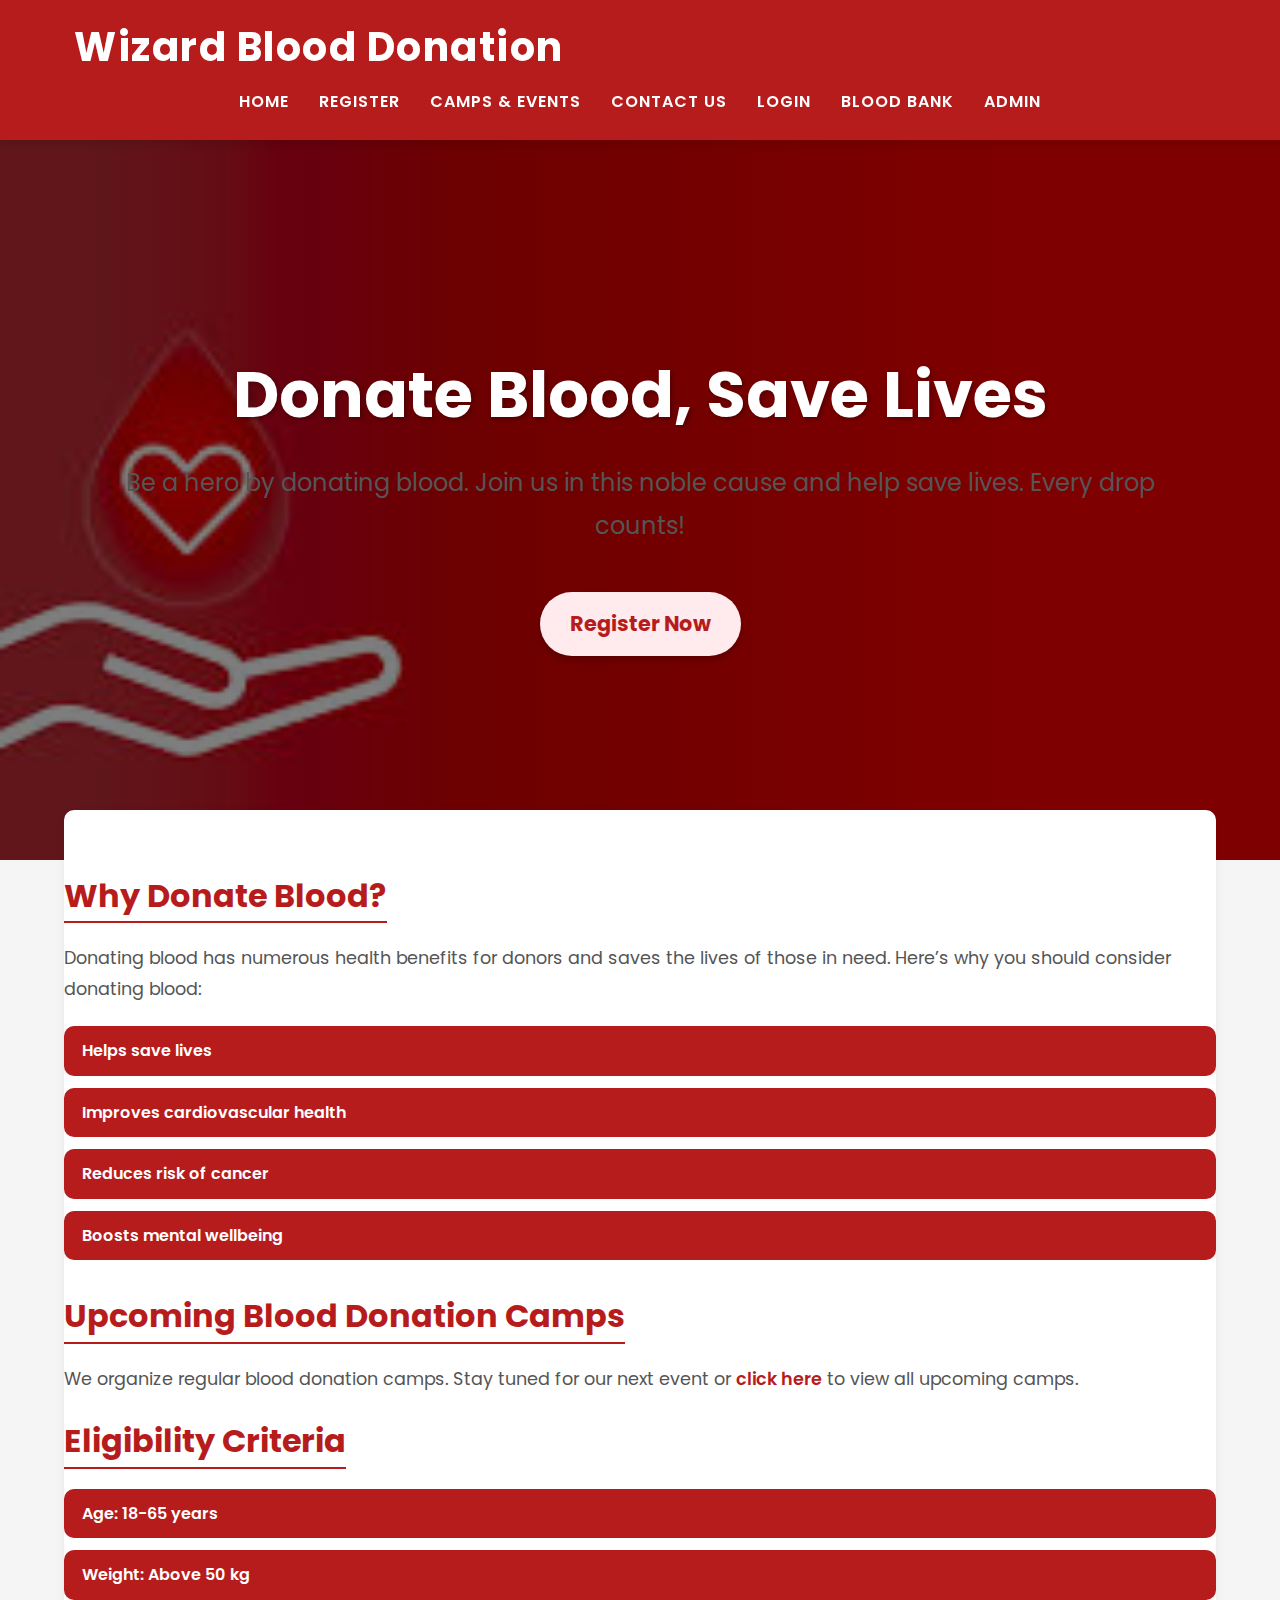
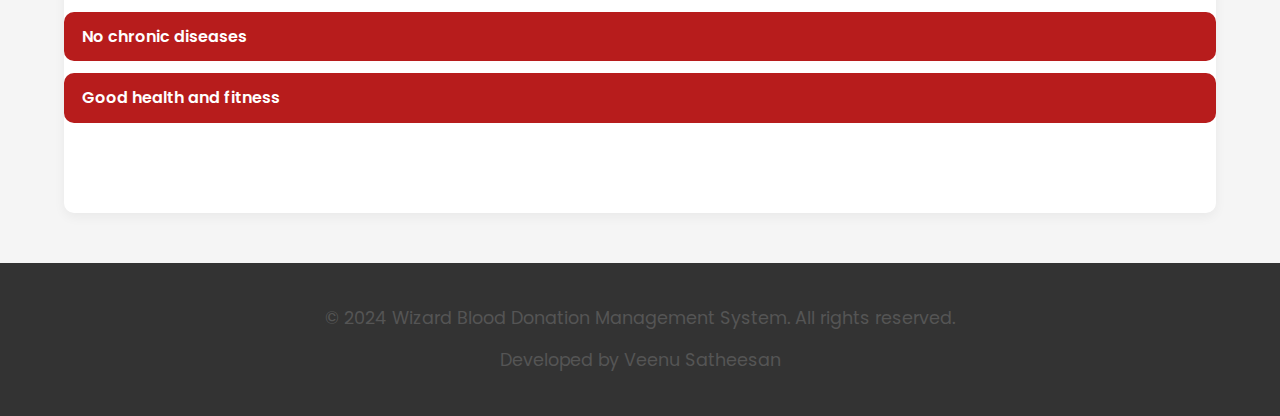
<file: index.html>
<!DOCTYPE html>
<html lang="en">
<head>
  <meta charset="UTF-8">
  <meta name="viewport" content="width=device-width, initial-scale=1.0">
  <title>Wizard Blood Donation Management System</title>
  <link rel="stylesheet" href="styles.css">
  <link href="https://fonts.googleapis.com/css2?family=Poppins:wght@400;600&display=swap" rel="stylesheet">
</head>
<body>
  <!-- Header Section -->
  <header class="header">
    <div class="container">
      <h1>Wizard Blood Donation</h1>
      <nav>
        <ul class="nav-links">
          <li><a href="#">Home</a></li>
          <li><a href="donor-registration.html">Register</a></li>
          <li><a href="Event.html">Camps & Events</a></li>
          <li><a href="contact_us.php">Contact Us</a></li>
          <li><a href="login.html">Login</a></li>
          <li><a href="Bank_Information.html">Blood Bank</a></li>
          <li><a href="admin_dashboard.php">Admin</a></li>
        </ul>
      </nav>
    </div>
  </header>

  <!-- Hero Section -->
  <section class="hero">
    <div class="container">
      <h2>Donate Blood, Save Lives</h2>
      <p>Be a hero by donating blood. Join us in this noble cause and help save lives. Every drop counts!</p>
      <a href="donor-registration.html" class="cta-button">Register Now</a>
    </div>
  </section>

  <!-- Main Content Section -->
  <section class="main-content container">
    <div class="info-section">
      <h3>Why Donate Blood?</h3>
      <p>Donating blood has numerous health benefits for donors and saves the lives of those in need. Here’s why you should consider donating blood:</p>
      <ul class="benefits">
        <li>Helps save lives</li>
        <li>Improves cardiovascular health</li>
        <li>Reduces risk of cancer</li>
        <li>Boosts mental wellbeing</li>
      </ul>
    </div>

    <div class="camp-section">
      <h3>Upcoming Blood Donation Camps</h3>
      <p>We organize regular blood donation camps. Stay tuned for our next event or <a href="#">click here</a> to view all upcoming camps.</p>
    </div>

    <div class="eligibility-section">
      <h3>Eligibility Criteria</h3>
      <ul class="eligibility">
        <li>Age: 18-65 years</li>
        <li>Weight: Above 50 kg</li>
        <li>No chronic diseases</li>
        <li>Good health and fitness</li>
      </ul>
    </div>
  </section>

  <!-- Footer Section -->
  <footer>
    <div class="container">
      <p>&copy; 2024 Wizard Blood Donation Management System. All rights reserved.</p>
      <p>Developed by Veenu Satheesan</p>
    </div>
  </footer>

  <script src="script.js"></script>
</body>
</html>
</file>
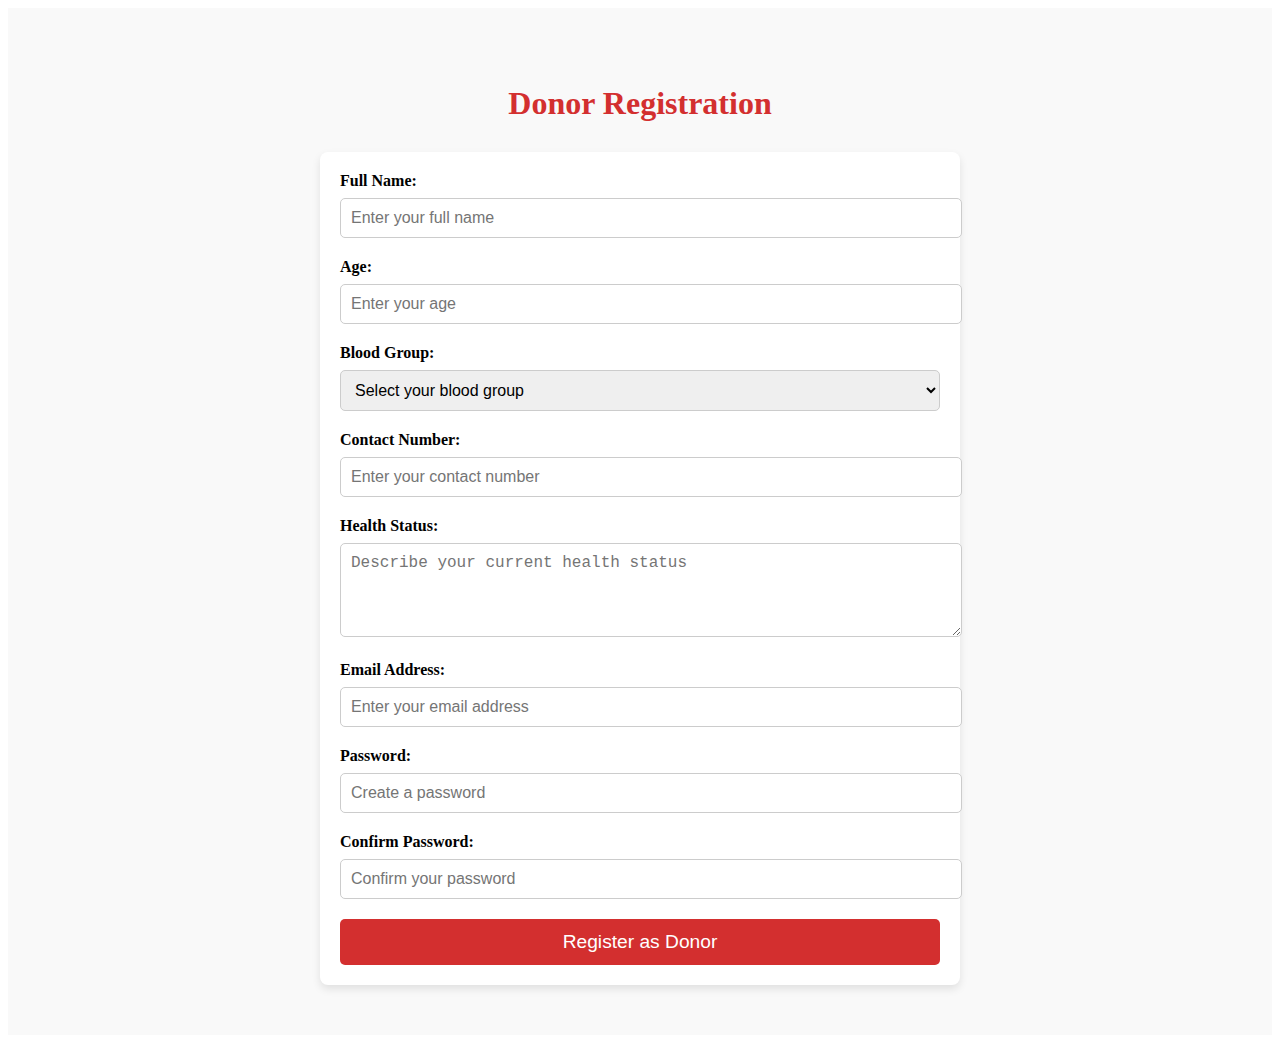
<file: donor-registration.html>
<!DOCTYPE html>
<html lang="en">
<head>
  <meta charset="UTF-8">
  <meta name="viewport" content="width=device-width, initial-scale=1.0">
  <title>Donor Registration - Wizard Blood Donation</title>
  <link rel="stylesheet" href="registration.css">
  <link href="https://fonts.googleapis.com/css2?family=Poppins:wght@400;600&display=swap" rel="stylesheet">
</head>
<body>
  <section class="registration-section">
    <div class="container">
      <h2>Donor Registration</h2>
      <form id="donorForm" action="register.php" method="POST" onsubmit="return validateForm()">
        
        <!-- Full Name -->
        <div class="form-group">
          <label for="name">Full Name:</label>
          <input type="text" id="name" name="name" placeholder="Enter your full name" required>
        </div>

        <!-- Age -->
        <div class="form-group">
          <label for="age">Age:</label>
          <input type="number" id="age" name="age" placeholder="Enter your age" min="18" max="65" required>
        </div>

        <!-- Blood Group -->
        <div class="form-group">
          <label for="blood-group">Blood Group:</label>
          <select id="blood-group" name="blood_group" required>
            <option value="">Select your blood group</option>
            <option value="A+">A+</option>
            <option value="A-">A-</option>
            <option value="B+">B+</option>
            <option value="B-">B-</option>
            <option value="O+">O+</option>
            <option value="O-">O-</option>
            <option value="AB+">AB+</option>
            <option value="AB-">AB-</option>
          </select>
        </div>

        <!-- Contact Number -->
        <div class="form-group">
          <label for="contact">Contact Number:</label>
          <input type="tel" id="contact" name="contact" placeholder="Enter your contact number" pattern="[0-9]{10}" required>
        </div>

        <!-- Health Status -->
        <div class="form-group">
          <label for="health-status">Health Status:</label>
          <textarea id="health-status" name="health_status" placeholder="Describe your current health status" rows="4" required></textarea>
        </div>

        <!-- Email Address -->
        <div class="form-group">
          <label for="email">Email Address:</label>
          <input type="email" id="email" name="email" placeholder="Enter your email address" required>
        </div>

        <!-- Password -->
        <div class="form-group">
          <label for="password">Password:</label>
          <input type="password" id="password" name="password" placeholder="Create a password" required minlength="8">
        </div>

        <!-- Confirm Password -->
        <div class="form-group">
          <label for="confirm-password">Confirm Password:</label>
          <input type="password" id="confirm-password" name="confirm_password" placeholder="Confirm your password" required>
        </div>

        <!-- Register Button -->
        <button type="submit" class="cta-button">Register as Donor</button>
      </form>
    </div>
  </section>

  <script src="registration.js"></script>
</body>
</html>
</file>
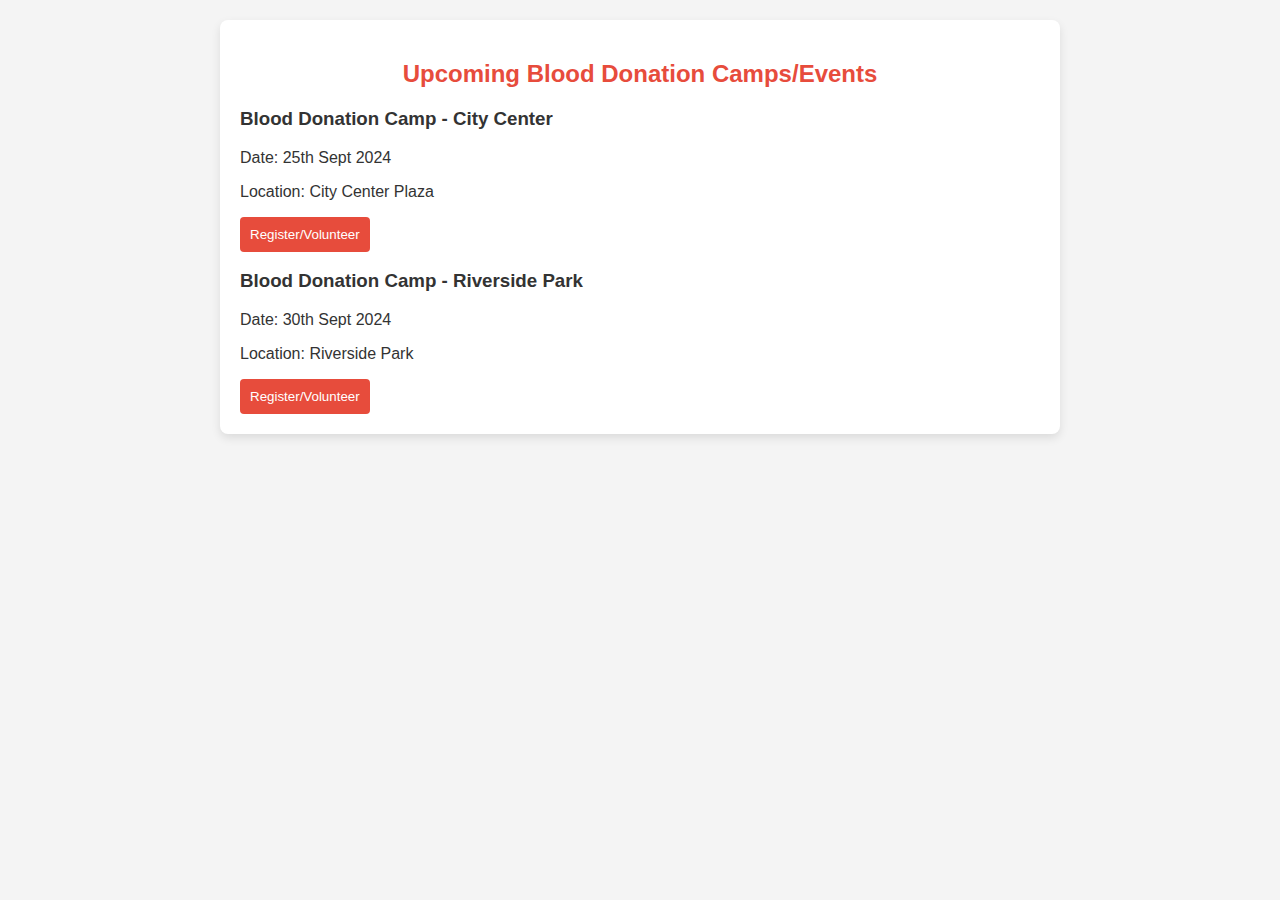
<file: Event.html>
<!DOCTYPE html>
<html lang="en">
<head>
    <meta charset="UTF-8">
    <meta name="viewport" content="width=device-width, initial-scale=1.0">
    <title>Blood Donation Camps & Events</title>
    <link rel="stylesheet" href="Event.css">
</head>
<body>
    <section class="event-section">
        <div class="container">
            <h2>Upcoming Blood Donation Camps/Events</h2>

            <!-- Events List -->
            <div id="eventList">
                <!-- Example of an event -->
                <div class="event-item">
                    <h3>Blood Donation Camp - City Center</h3>
                    <p>Date: 25th Sept 2024</p>
                    <p>Location: City Center Plaza</p>
                    <button onclick="showForm(1)">Register/Volunteer</button>
                </div>

                <div class="event-item">
                    <h3>Blood Donation Camp - Riverside Park</h3>
                    <p>Date: 30th Sept 2024</p>
                    <p>Location: Riverside Park</p>
                    <button onclick="showForm(2)">Register/Volunteer</button>
                </div>
            </div>

            <!-- Registration/Volunteering Form -->
            <div id="registrationForm" style="display:none;">
                <h3>Register or Volunteer</h3>
                <form id="eventRegistrationForm" action="register_event.php" method="POST">
                    <input type="hidden" id="event_id" name="event_id">
                    
                    <div class="form-group">
                        <label for="name">Name:</label>
                        <input type="text" id="name" name="name" placeholder="Your Name" required>
                    </div>

                    <div class="form-group">
                        <label for="contact">Contact Number:</label>
                        <input type="tel" id="contact" name="contact" placeholder="Contact Number" pattern="[0-9]{10}" required>
                    </div>

                    <div class="form-group">
                        <label for="email">Email Address:</label>
                        <input type="email" id="email" name="email" placeholder="Email Address" required>
                    </div>

                    <div class="form-group">
                        <label for="volunteer">Would you like to volunteer?</label>
                        <input type="checkbox" id="volunteer" name="volunteer">
                    </div>

                    <button type="submit" class="cta-button">Submit</button>
                    <button type="button" class="cta-button" onclick="hideForm()">Cancel</button>
                </form>
            </div>
        </div>
    </section>

    <script>
        // Function to show the form
        function showForm(eventId) {
            document.getElementById('registrationForm').style.display = 'block';
            document.getElementById('event_id').value = eventId; // Set the event ID in the form
        }

        // Function to hide the form
        function hideForm() {
            document.getElementById('registrationForm').style.display = 'none';
        }
    </script>
</body>
</html>
</file>
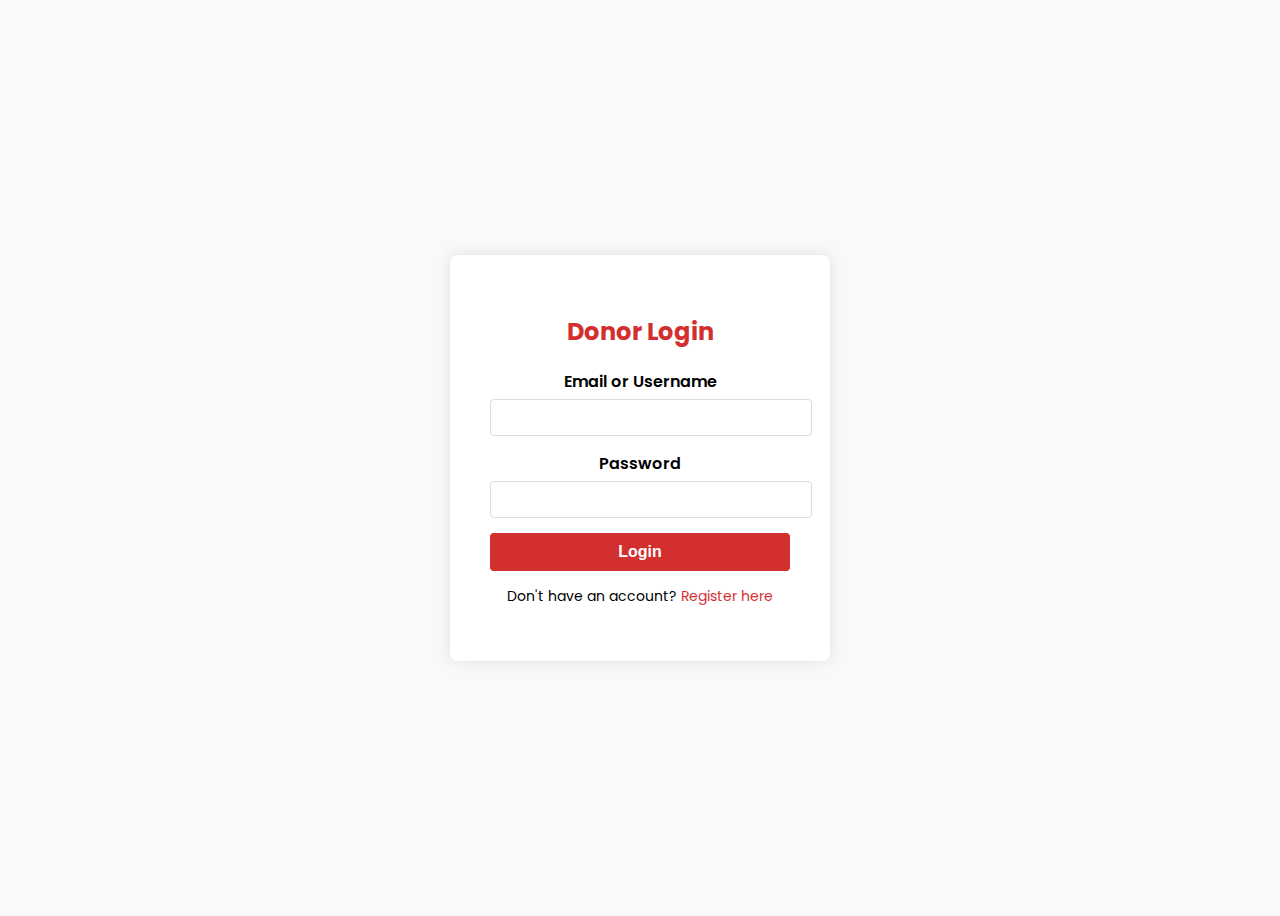
<file: login.html>
<!DOCTYPE html>
<html lang="en">
<head>
  <meta charset="UTF-8">
  <meta name="viewport" content="width=device-width, initial-scale=1.0">
  <title>Donor Login - Wizard Blood Donation</title>
  <link rel="stylesheet" href="login.css">
  <link href="https://fonts.googleapis.com/css2?family=Poppins:wght@400;600&display=swap" rel="stylesheet">
</head>
<body>

  <div class="login-container">
    <h2>Donor Login</h2>
    <form action="login.php" method="POST">
      <div class="form-group">
        <label for="username">Email or Username</label>
        <input type="text" id="username" name="username" required>
      </div>

      <div class="form-group">
        <label for="password">Password</label>
        <input type="password" id="password" name="password" required>
      </div>

      <button type="submit" class="login-btn">Login</button>
    </form>

    <p class="signup-link">Don't have an account? <a href="register.html">Register here</a></p>
  </div>

</body>
</html>
</file>
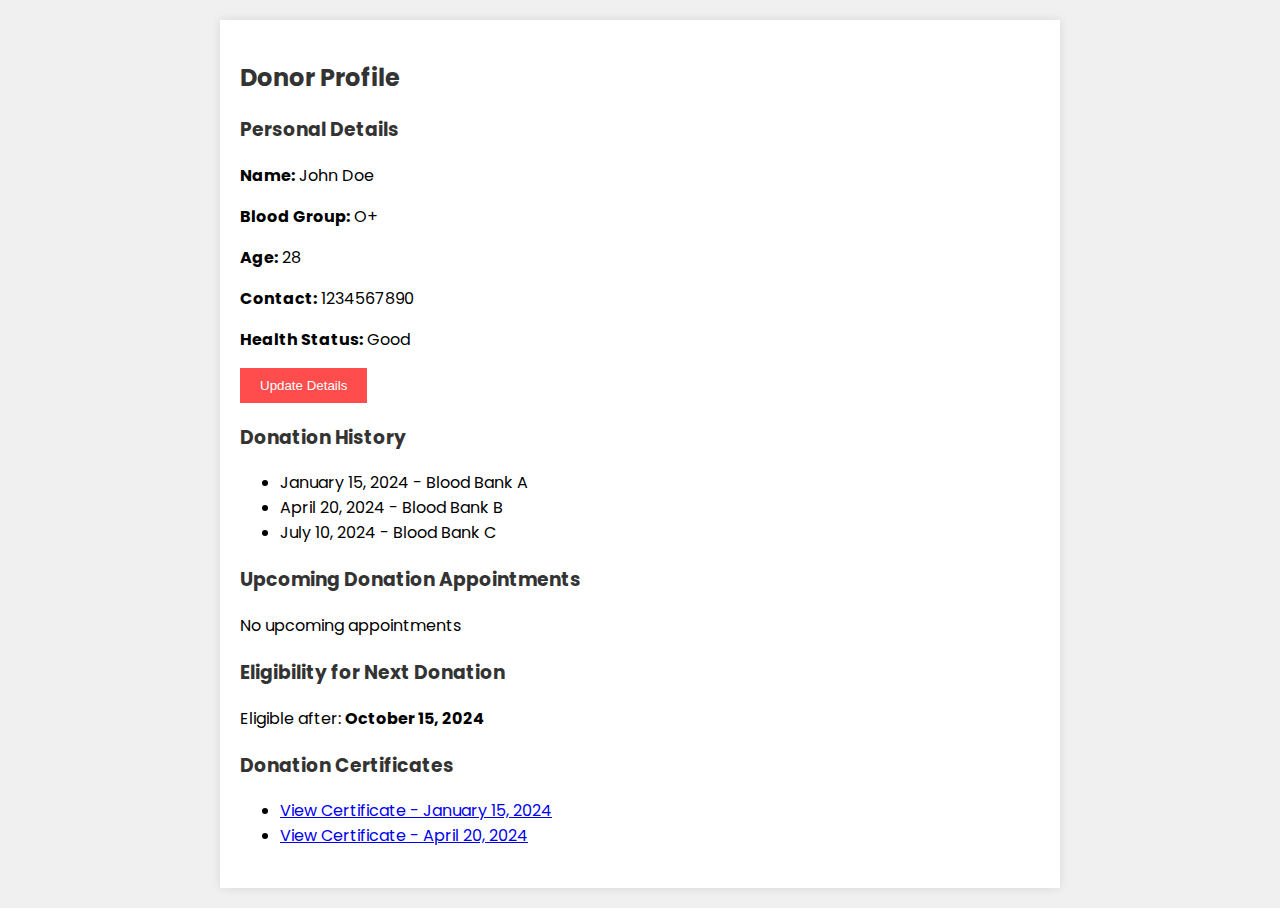
<file: profile.html>
<!DOCTYPE html>
<html lang="en">
<head>
    <meta charset="UTF-8">
    <meta name="viewport" content="width=device-width, initial-scale=1.0">
    <title>Donor Profile - Wizard Blood Donation</title>
    <link rel="stylesheet" href="profile.css">
    <link href="https://fonts.googleapis.com/css2?family=Poppins:wght@400;600&display=swap" rel="stylesheet">
</head>
<body>
    <section class="profile-section">
        <div class="container">
            <h2>Donor Profile</h2>

            <!-- Personal Details -->
            <div class="personal-details">
                <h3>Personal Details</h3>
                <p><strong>Name:</strong> John Doe</p>
                <p><strong>Blood Group:</strong> O+</p>
                <p><strong>Age:</strong> 28</p>
                <p><strong>Contact:</strong> 1234567890</p>
                <p><strong>Health Status:</strong> Good</p>
                <button onclick="openUpdateForm()">Update Details</button>
            </div>

            <!-- Donation History -->
            <div class="donation-history">
                <h3>Donation History</h3>
                <ul>
                    <li>January 15, 2024 - Blood Bank A</li>
                    <li>April 20, 2024 - Blood Bank B</li>
                    <li>July 10, 2024 - Blood Bank C</li>
                </ul>
            </div>

            <!-- Upcoming Appointments -->
            <div class="upcoming-appointments">
                <h3>Upcoming Donation Appointments</h3>
                <p>No upcoming appointments</p>
            </div>

            <!-- Next Donation Eligibility -->
            <div class="eligibility">
                <h3>Eligibility for Next Donation</h3>
                <p>Eligible after: <strong>October 15, 2024</strong></p>
            </div>

            <!-- Certificates -->
            <div class="certificates">
                <h3>Donation Certificates</h3>
                <ul>
                    <li><a href="#">View Certificate - January 15, 2024</a></li>
                    <li><a href="#">View Certificate - April 20, 2024</a></li>
                </ul>
            </div>
        </div>

        <!-- Update Form (hidden by default) -->
        <div class="update-form-container" id="updateForm" style="display:none;">
            <h3>Update Personal Details</h3>
            <form action="update_profile.php" method="POST">
                <div class="form-group">
                    <label for="name">Full Name:</label>
                    <input type="text" id="name" name="name" value="John Doe" required>
                </div>
                <div class="form-group">
                    <label for="contact">Contact Number:</label>
                    <input type="tel" id="contact" name="contact" value="1234567890" pattern="[0-9]{10}" required>
                </div>
                <div class="form-group">
                    <label for="health_status">Health Status:</label>
                    <textarea id="health_status" name="health_status" required>Good</textarea>
                </div>
                <button type="submit">Update</button>
            </form>
        </div>
    </section>

    <script>
        function openUpdateForm() {
            document.getElementById('updateForm').style.display = 'block';
        }
    </script>
</body>
</html>
</file>
<file: styles.css>
/* General Styles */
* {
    margin: 0;
    padding: 0;
    box-sizing: border-box;
}

body {
    font-family: 'Poppins', sans-serif;
    line-height: 1.6;
    color: #333;
    background-color: #f5f5f5;
}

/* Container */
.container {
    width: 90%;
    margin: 0 auto;
    max-width: 1200px;
}

/* Header Section */
.header {
    background-color: #b71c1c;
    color: white;
    padding: 15px 0;
    position: sticky;
    top: 0;
    z-index: 100;
    box-shadow: 0 4px 8px rgba(0, 0, 0, 0.1);
    display: flex;
    justify-content: space-between; /* Ensures logo and nav links are separated */
    align-items: center; /* Aligns items vertically in the middle */
}

.header img {
    top:100px;
    max-height: 80px; /* Adjust height to fit well with header */
    margin-right: 10px; /* Adds small space between logo and text */
    width: auto; /* Maintain aspect ratio */
}

.header h1 {
    font-size: 2.5rem;
    letter-spacing: 1.5px;
    font-weight: 700;
    margin-left: 10px; /* Small left margin for balance */
    display: inline-block; /* Ensure text remains inline */
    vertical-align: middle; /* Align text vertically with the logo */
}



.nav-links {
    list-style: none;
    display: flex;
    justify-content: center;
    gap: 30px;
    padding: 10px;
}

.nav-links li {
    transition: transform 0.3s ease-in-out;
}

.nav-links li:hover {
    transform: scale(1.1);
}

.nav-links a {
    color: white;
    text-decoration: none;
    font-weight: 600;
    text-transform: uppercase;
    letter-spacing: 1px;
}

.nav-links a:hover {
    text-decoration: underline;
}

/* Hero Section */
.hero {
    background: linear-gradient(rgba(0, 0, 0, 0.5), rgba(0, 0, 0, 0.5)), 
                url('images/blood1.jpg') no-repeat center center/cover;
    height: 80vh;
    display: flex;
    justify-content: center;
    align-items: center;
    color: white;
    text-align: center;
    flex-direction: column;
    padding: 0 20px;
}

.hero h2 {
    font-size: 4rem;
    text-shadow: 2px 2px 5px rgba(0, 0, 0, 0.3);
    margin-bottom: 15px;
}

.hero p {
    font-size: 1.5rem;
    margin-bottom: 25px;
}

.cta-button {
    display: inline-block;
    padding: 15px 30px;
    margin-top: 20px;
    background-color: #ffebee;
    color: #b71c1c;
    font-size: 1.3rem;
    text-decoration: none;
    border-radius: 50px;
    font-weight: 700;
    box-shadow: 0 4px 6px rgba(0, 0, 0, 0.2);
    transition: background-color 0.3s ease-in-out, transform 0.3s ease-in-out;
}

.cta-button:hover {
    background-color: #f44336;
    color: #fff;
    transform: translateY(-3px);
}

/* Main Content Section */
.main-content {
    padding: 60px 0;
    background-color: #fff;
    box-shadow: 0 4px 12px rgba(0, 0, 0, 0.05);
    border-radius: 10px;
    margin-top: -50px;
    position: relative;
    z-index: 10;
}

h3 {
    font-size: 2rem;
    color: #b71c1c;
    margin-bottom: 20px;
    border-bottom: 2px solid #b71c1c;
    display: inline-block;
}

p {
    font-size: 1.1rem;
    color: #555;
    margin-bottom: 20px;
    line-height: 1.8;
}

.benefits, .eligibility {
    list-style: none;
    padding: 0;
    margin-bottom: 30px;
}

.benefits li, .eligibility li {
    background-color: #b71c1c;
    color: white;
    padding: 12px 18px;
    margin-bottom: 12px;
    border-radius: 10px;
    font-weight: 600;
    transition: transform 0.3s ease-in-out;
}

.benefits li:hover, .eligibility li:hover {
    transform: translateX(5px);
}

/* Links */
a {
    color: #b71c1c;
    text-decoration: none;
    font-weight: 600;
}

a:hover {
    text-decoration: underline;
}

/* Footer Section */
footer {
    background-color: #333;
    color: white;
    padding: 30px 0;
    text-align: center;
    margin-top: 50px;
    font-size: 0.9rem;
}

footer p {
    margin: 10px 0;
}

footer a {
    color: #ffebee;
    text-decoration: none;
}

footer a:hover {
    text-decoration: underline;
}
</file>
<file: registration.css>
/* Form Styles */
.registration-section {
    padding: 50px 0;
    background-color: #f9f9f9;
  }
  
  form {
    background-color: white;
    padding: 20px;
    border-radius: 8px;
    box-shadow: 0 4px 8px rgba(0, 0, 0, 0.1);
    width: 100%;
    max-width: 600px;
    margin: 0 auto;
  }
  
  h2 {
    text-align: center;
    margin-bottom: 30px;
    font-size: 2rem;
    color: #d32f2f;
  }
  
  .form-group {
    margin-bottom: 20px;
  }
  
  .form-group label {
    display: block;
    margin-bottom: 8px;
    font-weight: 600;
  }
  
  .form-group input,
  .form-group select,
  .form-group textarea {
    width: 100%;
    padding: 10px;
    border: 1px solid #ccc;
    border-radius: 5px;
    font-size: 1rem;
  }
  
  .cta-button {
    display: block;
    width: 100%;
    padding: 12px;
    background-color: #d32f2f;
    color: white;
    font-size: 1.2rem;
    text-align: center;
    border: none;
    border-radius: 5px;
    cursor: pointer;
  }
  
  .cta-button:hover {
    background-color: #b71c1c;
  }
</file>
<file: Event.css>
body {
    font-family: 'Poppins', sans-serif;
    background-color: #f4f4f4;
    color: #333;
    margin: 0;
    padding: 20px;
}

.container {
    max-width: 800px;
    margin: 0 auto;
    background-color: white;
    padding: 20px;
    border-radius: 8px;
    box-shadow: 0px 4px 10px rgba(0, 0, 0, 0.1);
}

h2 {
    text-align: center;
    color: #e74c3c;
}

.event {
    background-color: #f9f9f9;
    border: 1px solid #ddd;
    padding: 15px;
    margin-bottom: 10px;
    border-radius: 4px;
}

.event h3 {
    margin: 0 0 10px;
    color: #e74c3c;
}

.event p {
    margin: 5px 0;
}

button {
    background-color: #e74c3c;
    color: white;
    padding: 10px;
    border: none;
    border-radius: 4px;
    cursor: pointer;
}

button:hover {
    background-color: #c0392b;
}

#registrationForm {
    margin-top: 30px;
}

.form-group {
    margin-bottom: 15px;
}

.form-group label {
    display: block;
    margin-bottom: 5px;
}

.form-group input[type="text"],
.form-group input[type="tel"],
.form-group input[type="email"] {
    width: 100%;
    padding: 10px;
    border: 1px solid #ccc;
    border-radius: 4px;
}

.cta-button {
    width: 100%;
    padding: 10px;
    background-color: #e74c3c;
    color: white;
    border: none;
    border-radius: 4px;
    cursor: pointer;
}

.cta-button:hover {
    background-color: #c0392b;
}
</file>
<file: login.css>
body {
    font-family: 'Poppins', sans-serif;
    background-color: #f9f9f9;
    display: flex;
    justify-content: center;
    align-items: center;
    height: 100vh;
}

.login-container {
    background-color: #fff;
    padding: 40px;
    border-radius: 8px;
    box-shadow: 0px 0px 15px rgba(0, 0, 0, 0.1);
    width: 300px;
    text-align: center;
}

.login-container h2 {
    margin-bottom: 20px;
    color: #d32f2f;
}

.form-group {
    margin-bottom: 15px;
}

.form-group label {
    display: block;
    margin-bottom: 5px;
    font-weight: 600;
}

.form-group input {
    width: 100%;
    padding: 10px;
    border: 1px solid #ddd;
    border-radius: 4px;
}

.login-btn {
    background-color: #d32f2f;
    color: white;
    padding: 10px 15px;
    border: none;
    border-radius: 4px;
    cursor: pointer;
    width: 100%;
    font-size: 16px;
    font-weight: 600;
}

.login-btn:hover {
    background-color: #b71c1c;
}

.signup-link {
    margin-top: 15px;
    font-size: 14px;
}

.signup-link a {
    color: #d32f2f;
    text-decoration: none;
}

.signup-link a:hover {
    text-decoration: underline;
}
</file>
<file: profile.css>
body {
    font-family: 'Poppins', sans-serif;
    background-color: #f0f0f0;
    margin: 0;
    padding: 0;
}

.container {
    max-width: 800px;
    margin: 20px auto;
    background: #fff;
    padding: 20px;
    box-shadow: 0 0 10px rgba(0, 0, 0, 0.1);
}

h2, h3 {
    color: #333;
}

.personal-details, .donation-history, .upcoming-appointments, .eligibility, .certificates {
    margin-bottom: 20px;
}

button {
    background-color: #ff4c4c;
    color: #fff;
    padding: 10px 20px;
    border: none;
    cursor: pointer;
}

button:hover {
    background-color: #ff1a1a;
}

.update-form-container {
    margin-top: 20px;
    background: #f9f9f9;
    padding: 15px;
    border: 1px solid #ddd;
}
</file>
